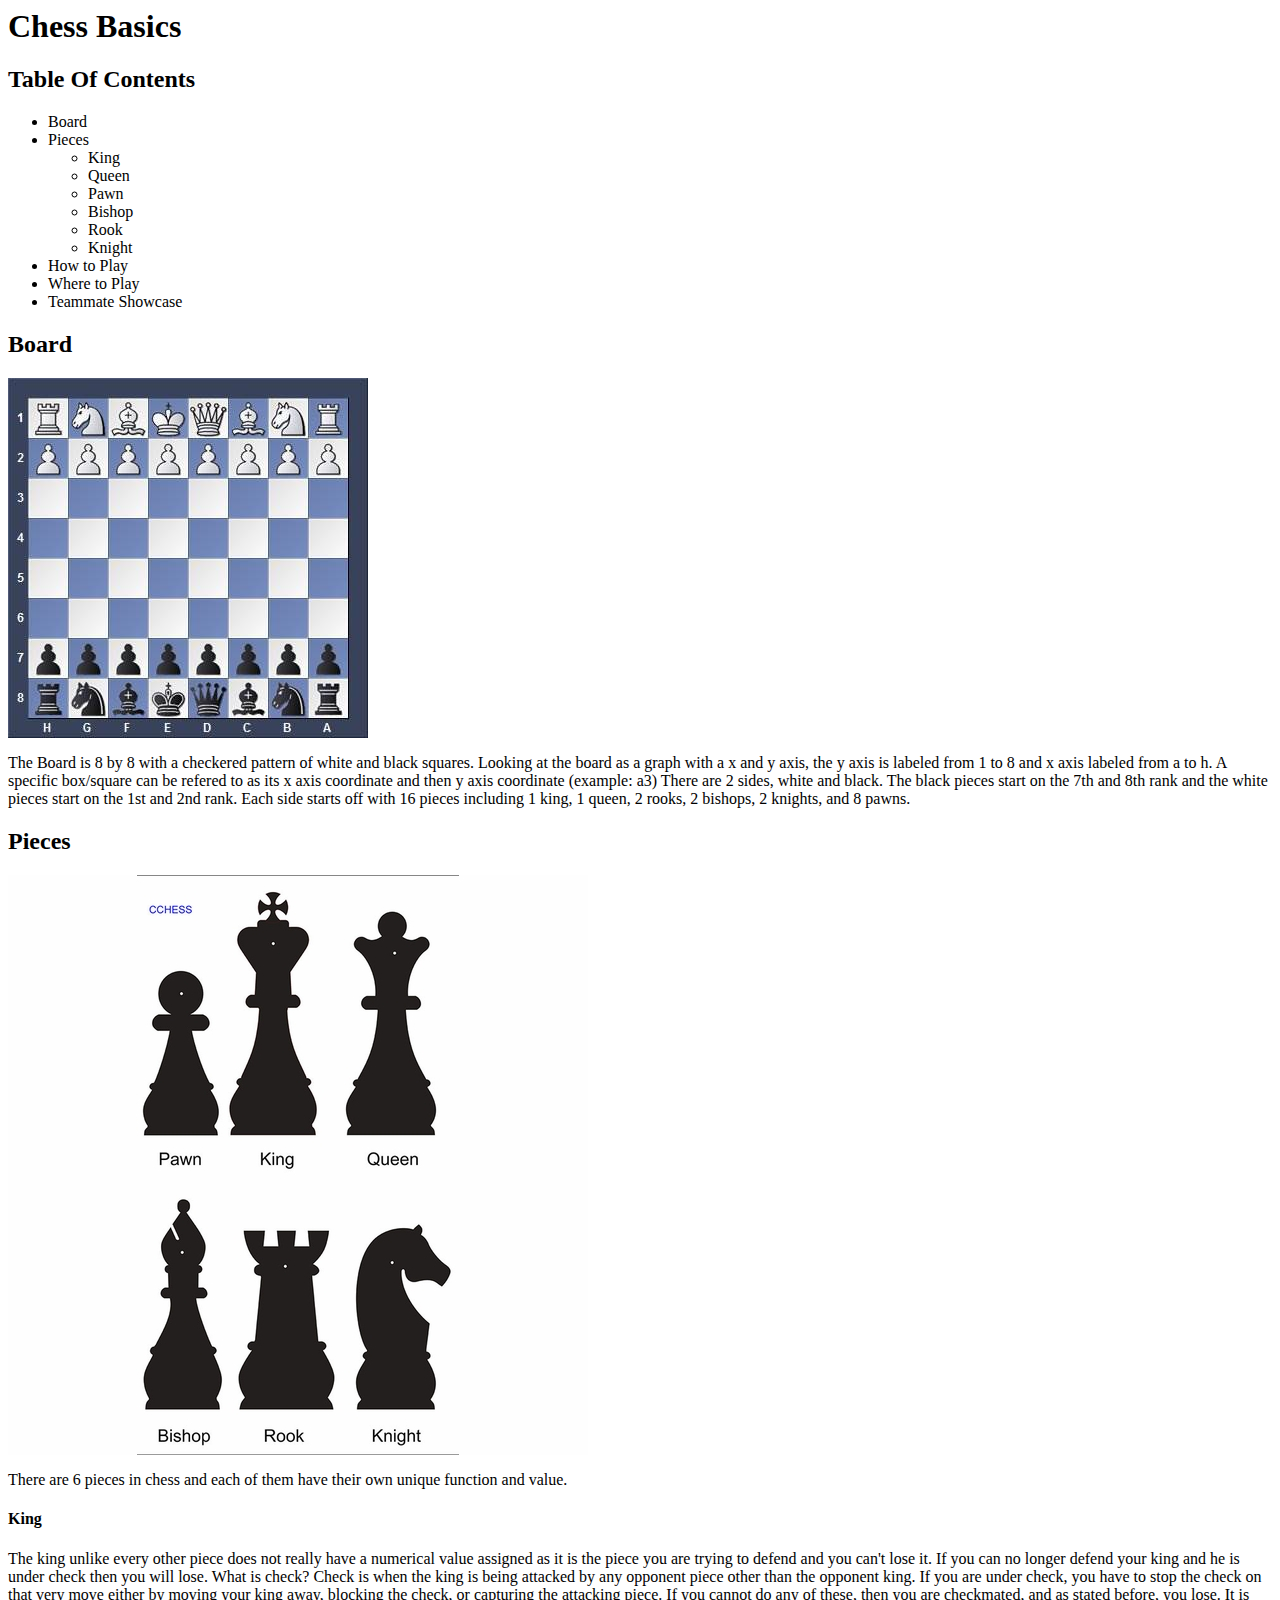
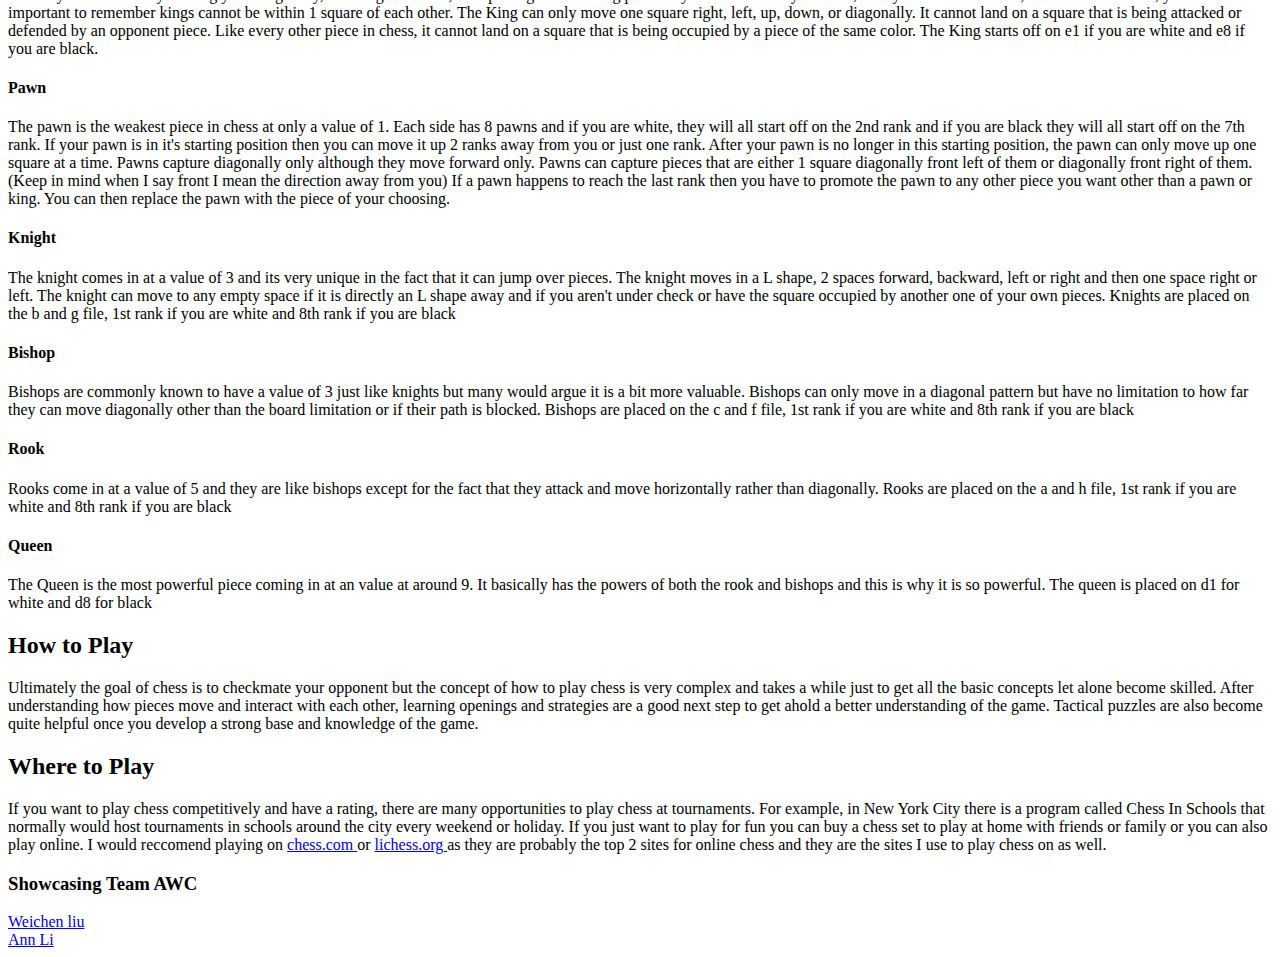
<file: index.html>
<!--
AWC Roster: Craig Chen, Weichen Liu, Ann Li>
IntroCS pd5 sec08
HW03 - Thank you for coming to my TED talk
2021-02-010
-->
<html>
  <h1>Chess Basics</h1> <!--Title of the page and topic-->
  <h2>Table Of Contents</h2> <!--Table of Contents list (this line is the title)-->
  <ul> <!--Start of List in Table of Contents-->
    <li>Board</li>
    <li>Pieces</li>
    <ul> <!--Start of Sublist in Table of Contents Pieces section-->
      <li>King</li>
      <li>Queen</li>
      <li>Pawn</li>
      <li>Bishop</li>
      <li>Rook</li>
      <li>Knight</li>
    </ul>
    <li>How to Play</li>
    <li>Where to Play</li>
    <li>Teammate Showcase</li>
  </ul>
  <h2>Board</h2>
  <img src = "pics/chess.jpg"> <!--Image named chess.jpg in pics-->
  <p>The Board is 8 by 8 with a checkered pattern of white and black squares. Looking at the board as a graph with a x and y axis, the y axis is labeled from 1 to 8 and x axis labeled from a to h. A specific box/square can be refered to as its x axis coordinate and then y axis coordinate (example: a3) There are 2 sides, white and black. The black pieces start on the 7th and 8th rank and the white pieces start on the 1st and 2nd rank. Each side starts off with 16 pieces including 1 king, 1 queen, 2 rooks, 2 bishops, 2 knights, and 8 pawns.<!p>
  <h2>Pieces</h2>
  <img src = "pics/chess-piece-wall-art-21.jpg">
  <p>There are 6 pieces in chess and each of them have their own unique function and value.</p>
  <h4>King</h4>
  <p>The king unlike every other piece does not really have a numerical value assigned as it is the piece you are trying to defend and you can't lose it. If you can no longer defend your king and he is under check then you will lose. What is check? Check is when the king is being attacked by any opponent piece other than the opponent king. If you are under check, you have to stop the check on that very move either by moving your king away, blocking the check, or capturing the attacking piece. If you cannot do any of these, then you are checkmated, and as stated before, you lose. It is important to remember kings cannot be within 1 square of each other. The King can only move one square right, left, up, down, or diagonally. It cannot land on a square that is being attacked or defended by an opponent piece. Like every other piece in chess, it cannot land on a square that is being occupied by a piece of the same color. The King starts off on e1 if you are white and e8 if you are black.</p>
  <h4>Pawn</h4>
  <p>The pawn is the weakest piece in chess at only a value of 1. Each side has 8 pawns and if you are white, they will all start off on the 2nd rank and if you are black they will all start off on the 7th rank. If your pawn is in it's starting position then you can move it up 2 ranks away from you or just one rank. After your pawn is no longer in this starting position, the pawn can only move up one square at a time. Pawns capture diagonally only although they move forward only. Pawns can capture pieces that are either 1 square diagonally front left of them or diagonally front right of them. (Keep in mind when I say front I mean the direction away from you) If a pawn happens to reach the last rank then you have to promote the pawn to any other piece you want other than a pawn or king. You can then replace the pawn with the piece of your choosing.</p>
  <h4>Knight</h4>
  <p>The knight comes in at a value of 3 and its very unique in the fact that it can jump over pieces. The knight moves in a L shape, 2 spaces forward, backward, left or right and then one space right or left. The knight can move to any empty space if it is directly an L shape away and if you aren't under check or have the square occupied by another one of your own pieces. Knights are placed on the b and g file, 1st rank if you are white and 8th rank if you are black </p>
  <h4>Bishop</h4>
  <p>Bishops are commonly known to have a value of 3 just like knights but many would argue it is a bit more valuable. Bishops can only move in a diagonal pattern but have no limitation to how far they can move diagonally other than the board limitation or if their path is blocked.  Bishops are placed on the c and f file, 1st rank if you are white and 8th rank if you are black </p>
  <h4>Rook</h4>
  <p>Rooks come in at a value of 5 and they are like bishops except for the fact that they attack and move horizontally rather than diagonally.  Rooks are placed on the a and h file, 1st rank if you are white and 8th rank if you are black </p>
  <h4>Queen</h4>
  <p>The Queen is the most powerful piece coming in at an value at around 9. It basically has the powers of both the rook and bishops and this is why it is so powerful. The queen is placed on d1 for white and d8 for black</p>
  <h2>How to Play</h2>
  <p>Ultimately the goal of chess is to checkmate your opponent but the concept of how to play chess is very complex and takes a while just to get all the basic concepts let alone become skilled. After understanding how pieces move and interact with each other, learning openings and strategies are a good next step to get ahold a better understanding of the game. Tactical puzzles are also become quite helpful once you develop a strong base and knowledge of the game. </p>
  <h2>Where to Play</h2>
  <p>If you want to play chess competitively and have a rating, there are many opportunities to play chess at tournaments. For example, in New York City there is a program called Chess In Schools that normally would host tournaments in schools around the city every weekend or holiday. If you just want to play for fun you can buy a chess set to play at home with friends or family or you can also play online. I would reccomend playing on <a href="https://www.chess.com/home"> chess.com </a> or <a href="https://lichess.org/"> lichess.org </a> as they are probably the top 2 sites for online chess and they are the sites I use to play chess on as well.</p> <!--Includes link to lichess.org and chess.com-->
  <h3>Showcasing Team AWC</h3> <!--Links teammate's pages-->
  <a href="https://weichenliu0571.github.io/web/"> Weichen liu</a>
  <br>
  <a href="https://annli33.github.io/web/"> Ann Li</a>
</html>
</file>
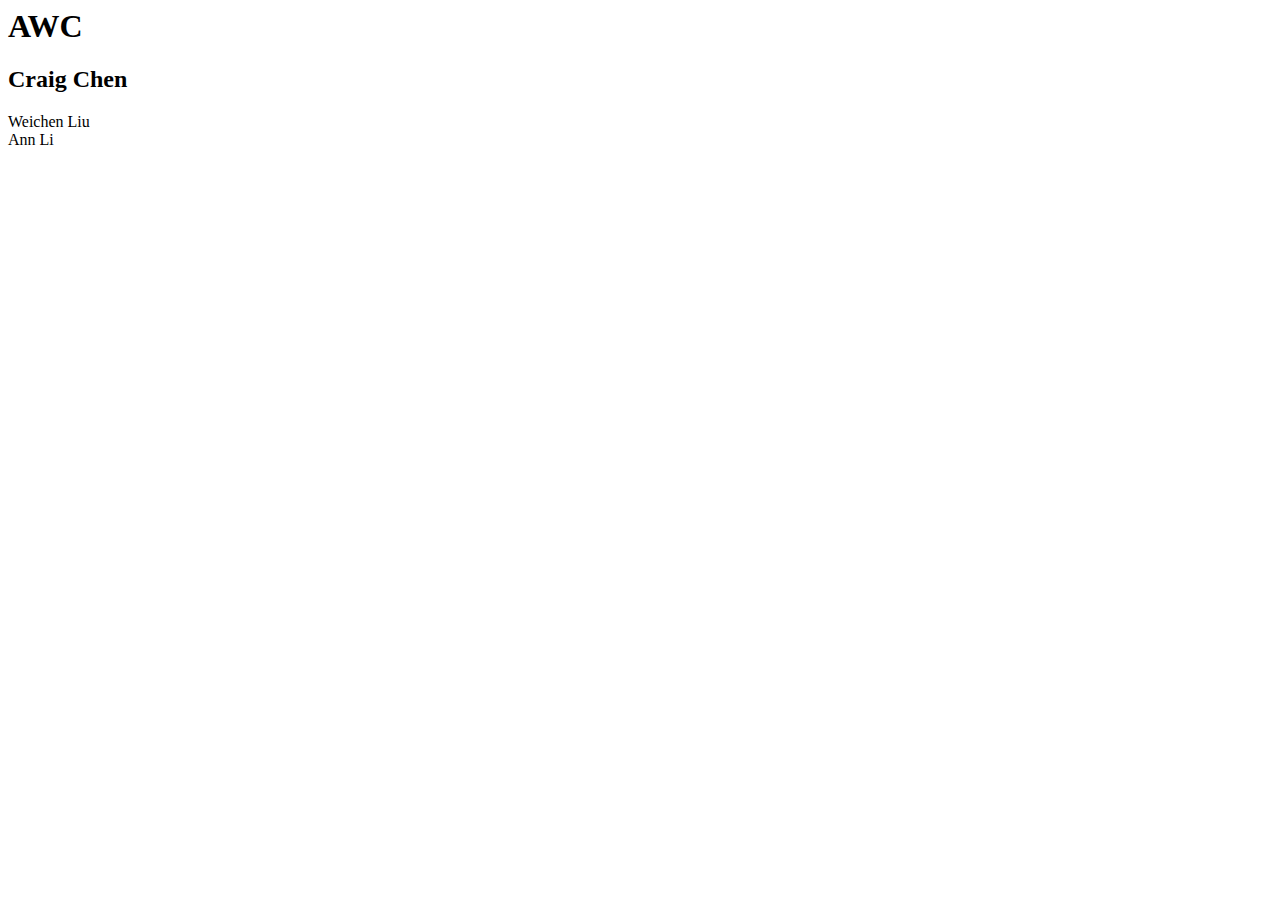
<file: index0.html>
<!--
AWC Roster: Craig Chen, Weichen Liu, Ann Li>
IntroCS pd5 sec08
HW02 - Publishio
2021-02-08
-->
<html>
  <head>
    <title> bean </title> 
    <!--Sets browser title bar to bean, my duckie's name-->
  </head>
  <body>
    <h1> AWC </h1> 
    <!--Our Team name as heading 1-->
    <h2> Craig Chen </h2> 
    <!--My name in heading 2-->
    Weichen Liu <br> 
    <!--Teammate's name with line break at the end-->
    Ann Li 
    <!--Teammate's name-->
  </body>
</html>
</file>
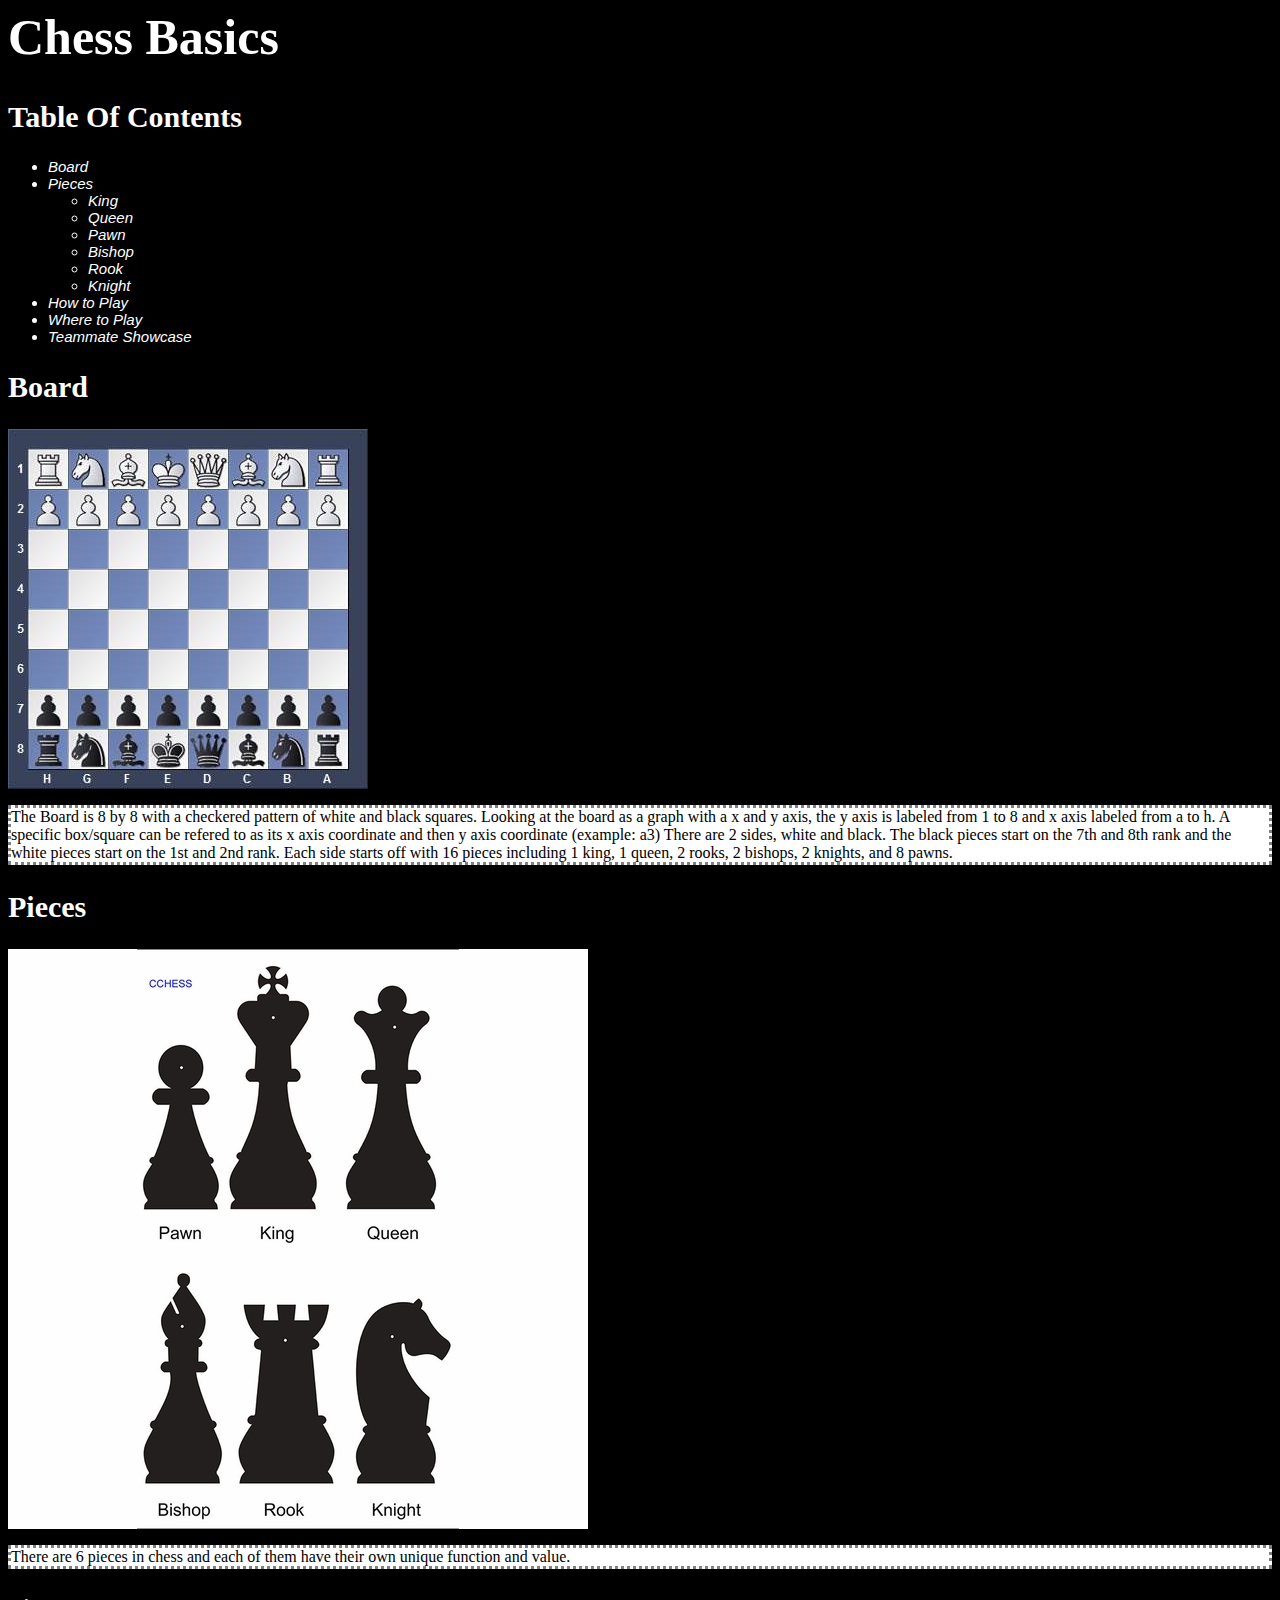
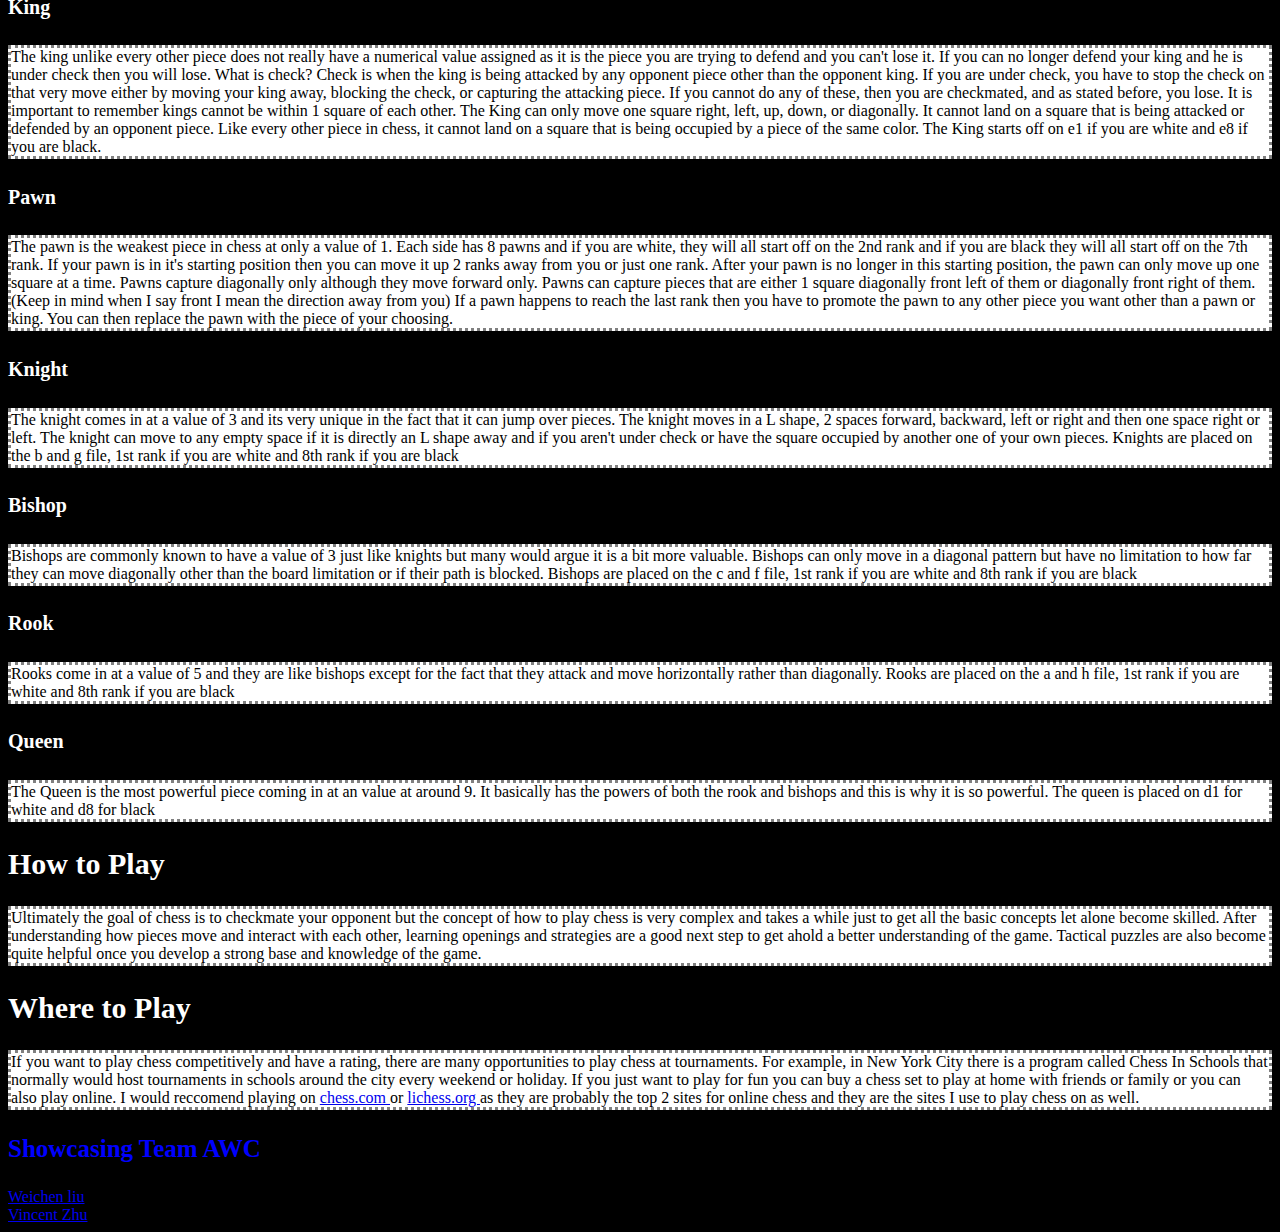
<file: talk.html>
<!--
VWC Roster: Craig Chen, Weichen Liu, Vincent Zhu>
IntroCS pd5 sec08
HW05 - Stuylin'
2021-02-011
-->

<!--DOCTYPE html-->

<html>
  <head>
  <link href = "main.css" rel = "stylesheet" type = "text/css">
  <!-- This links my main.css style sheet and gives my website special fonts, background, etc. -->
  </head>
  <body>
  <h1>Chess Basics</h1> <!--Title of the page and topic-->
  <h2>Table Of Contents</h2> <!--Table of Contents list (this line is the title)-->
  <ul> <!--Start of List in Table of Contents-->
    <li>Board</li>
    <li>Pieces</li>
    <ul> <!--Start of Sublist in Table of Contents Pieces section-->
      <li>King</li>
      <li>Queen</li>
      <li>Pawn</li>
      <li>Bishop</li>
      <li>Rook</li>
      <li>Knight</li>
    </ul>
    <li>How to Play</li>
    <li>Where to Play</li>
    <li>Teammate Showcase</li>
  </ul>
  <h2>Board</h2>
  <img src = "pics/chess.jpg"> <!--Image named chess.jpg in pics-->
  <p>The Board is 8 by 8 with a checkered pattern of white and black squares. Looking at the board as a graph with a x and y axis, the y axis is labeled from 1 to 8 and x axis labeled from a to h. A specific box/square can be refered to as its x axis coordinate and then y axis coordinate (example: a3) There are 2 sides, white and black. The black pieces start on the 7th and 8th rank and the white pieces start on the 1st and 2nd rank. Each side starts off with 16 pieces including 1 king, 1 queen, 2 rooks, 2 bishops, 2 knights, and 8 pawns.<!p>
  <h2>Pieces</h2>
  <img src = "pics/chess-piece-wall-art-21.jpg">
  <p>There are 6 pieces in chess and each of them have their own unique function and value.</p>
  <h4>King</h4>
  <p>The king unlike every other piece does not really have a numerical value assigned as it is the piece you are trying to defend and you can't lose it. If you can no longer defend your king and he is under check then you will lose. What is check? Check is when the king is being attacked by any opponent piece other than the opponent king. If you are under check, you have to stop the check on that very move either by moving your king away, blocking the check, or capturing the attacking piece. If you cannot do any of these, then you are checkmated, and as stated before, you lose. It is important to remember kings cannot be within 1 square of each other. The King can only move one square right, left, up, down, or diagonally. It cannot land on a square that is being attacked or defended by an opponent piece. Like every other piece in chess, it cannot land on a square that is being occupied by a piece of the same color. The King starts off on e1 if you are white and e8 if you are black.</p>
  <h4>Pawn</h4>
  <p>The pawn is the weakest piece in chess at only a value of 1. Each side has 8 pawns and if you are white, they will all start off on the 2nd rank and if you are black they will all start off on the 7th rank. If your pawn is in it's starting position then you can move it up 2 ranks away from you or just one rank. After your pawn is no longer in this starting position, the pawn can only move up one square at a time. Pawns capture diagonally only although they move forward only. Pawns can capture pieces that are either 1 square diagonally front left of them or diagonally front right of them. (Keep in mind when I say front I mean the direction away from you) If a pawn happens to reach the last rank then you have to promote the pawn to any other piece you want other than a pawn or king. You can then replace the pawn with the piece of your choosing.</p>
  <h4>Knight</h4>
  <p>The knight comes in at a value of 3 and its very unique in the fact that it can jump over pieces. The knight moves in a L shape, 2 spaces forward, backward, left or right and then one space right or left. The knight can move to any empty space if it is directly an L shape away and if you aren't under check or have the square occupied by another one of your own pieces. Knights are placed on the b and g file, 1st rank if you are white and 8th rank if you are black </p>
  <h4>Bishop</h4>
  <p>Bishops are commonly known to have a value of 3 just like knights but many would argue it is a bit more valuable. Bishops can only move in a diagonal pattern but have no limitation to how far they can move diagonally other than the board limitation or if their path is blocked.  Bishops are placed on the c and f file, 1st rank if you are white and 8th rank if you are black </p>
  <h4>Rook</h4>
  <p>Rooks come in at a value of 5 and they are like bishops except for the fact that they attack and move horizontally rather than diagonally.  Rooks are placed on the a and h file, 1st rank if you are white and 8th rank if you are black </p>
  <h4>Queen</h4>
  <p>The Queen is the most powerful piece coming in at an value at around 9. It basically has the powers of both the rook and bishops and this is why it is so powerful. The queen is placed on d1 for white and d8 for black</p>
  <h2>How to Play</h2>
  <p>Ultimately the goal of chess is to checkmate your opponent but the concept of how to play chess is very complex and takes a while just to get all the basic concepts let alone become skilled. After understanding how pieces move and interact with each other, learning openings and strategies are a good next step to get ahold a better understanding of the game. Tactical puzzles are also become quite helpful once you develop a strong base and knowledge of the game. </p>
  <h2>Where to Play</h2>
  <p>If you want to play chess competitively and have a rating, there are many opportunities to play chess at tournaments. For example, in New York City there is a program called Chess In Schools that normally would host tournaments in schools around the city every weekend or holiday. If you just want to play for fun you can buy a chess set to play at home with friends or family or you can also play online. I would reccomend playing on <a href="https://www.chess.com/home"> chess.com </a> or <a href="https://lichess.org/"> lichess.org </a> as they are probably the top 2 sites for online chess and they are the sites I use to play chess on as well.</p> <!--Includes link to lichess.org and chess.com-->
  <h3>Showcasing Team AWC</h3> <!--Links teammate's pages-->
  <a href="https://weichenliu0571.github.io/web/"> Weichen liu</a>
  <br>
  <a href="https://vincent-zhu-cs.github.io/Web/"> Vincent Zhu</a>
  </body>
</html>
</file>
<file: main.css>
body {
 background-color: black;
 font-family: "Helvetica Neue";
 color: white;
}
/*Sets the background color to black and font family to "Helvetica Neue", and font color to white for general cases if not specified otherwise*/


ul {
	font-style:italic; 
	font-size: 15px;
	font-family: "Arial";
}
/*Sets the specific words in lists to be italicized, font size 15px, font family to Arial*/

p {
  background-color: white;
  border-color: gray;
  border-style: dotted;
  color: black;
}
/*Sets words specifically within <p> to have a box border around them. The border is dotted black and white while the background of the box is white. The words are black.*/

h1 {
	font-size: 50px;
}
/*Specifically sets words within <h1> to be font size 50 px*/

h2 {
	font-size: 30px;
}
/*Specifically sets words within <h2> to be font size 30 px*/

h3 {
	font-size: 25px;
	color: blue;
}
/*Specifically sets words within <h2> to be font size 25 px and be colored blue*/

h4 {
	font-size: 20px;
}
/*Specifically sets words within <h2> to be font size 20 px*/
</file>
